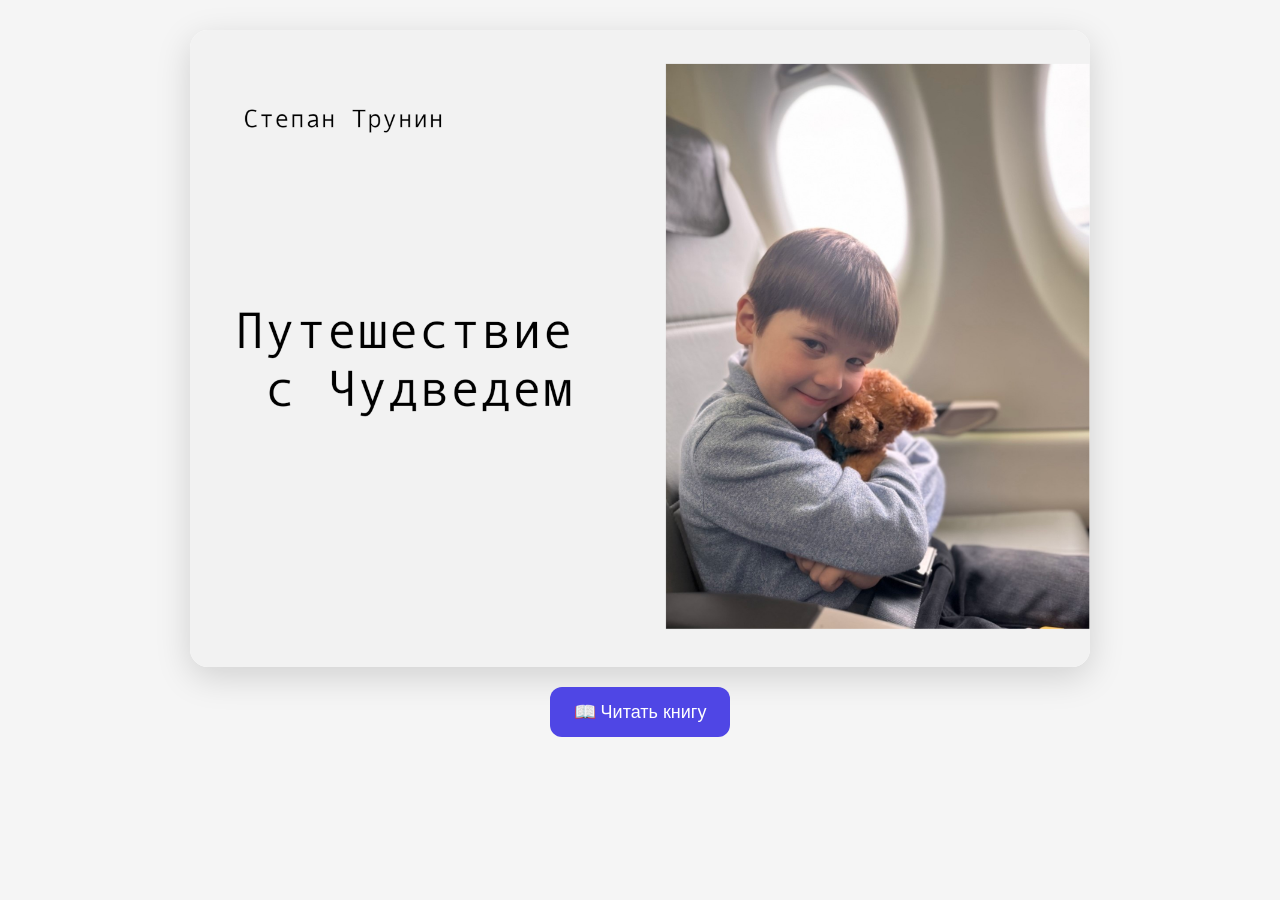
<file: index.html>
<!DOCTYPE html>
<html lang="ru">
<head>
    <meta charset="UTF-8">
    <meta name="viewport" content="width=device-width, initial-scale=1.0">
    <title>Книга Степана</title>

    <link rel="stylesheet" href="style.css">
</head>
<body>

<div class="container">

    <div class="book">

    <div id="loading" style="display:none;">
        ⏳ Загружается...
    </div>

    <img id="pageImage" src="images/cover.png" alt="Книга">

    <video
        id="pageVideo"
        loop
        muted
        playsinline
        style="display:none;">
    </video>

	</div>

    <div class="buttons">

    <button id="startButton">
        📖 Читать книгу
    </button>

    <button id="animateButton" style="display:none;">
        ✨ Оживить рисунок
    </button>
		
	<button id="nextButton" style="display:none;">
    	➜ Следующая страница
	</button>
    <button id="restartButton" style="display:none;">
        📖 Читать ещё раз
    </button>

</div>

</div>

<script src="script.js"></script>

</body>
</html>
</file>
<file: style.css>
* {
    margin: 0;
    padding: 0;
    box-sizing: border-box;
}

body {
    font-family: -apple-system, BlinkMacSystemFont, "Segoe UI", sans-serif;
    background: #f5f5f5;
    display: flex;
    justify-content: center;
    padding: 30px 15px;
}

.container {
    width: 100%;
    max-width: 900px;
    text-align: center;
}

.book {
    background: white;
    border-radius: 18px;
    overflow: hidden;
    box-shadow: 0 10px 35px rgba(0,0,0,.15);
}

.book img,
.book video {
    display: block;
    width: 100%;
    max-height: 85vh;
    object-fit: contain;
    margin: auto;
}

.book video {
    display: none;
}

.buttons {
    margin-top: 20px;
    display: flex;
    justify-content: center;
    gap: 12px;
    flex-wrap: wrap;
}

button {
    cursor: pointer;
    border: none;
    border-radius: 12px;
    background: #4f46e5;
    color: white;
    font-size: 18px;
    padding: 14px 24px;
    transition: .2s;
}

button:hover {
    transform: translateY(-2px);
}

button:active {
    transform: scale(.98);
}

button[style*="display:none"] {
    display: none !important;
}

@media (max-width:700px){

    body{
        padding:15px;
    }

    button{
        width:100%;
        font-size:20px;
    }

}

#loading {
    text-align: center;
    padding: 15px;
    font-size: 20px;
}
</file>
